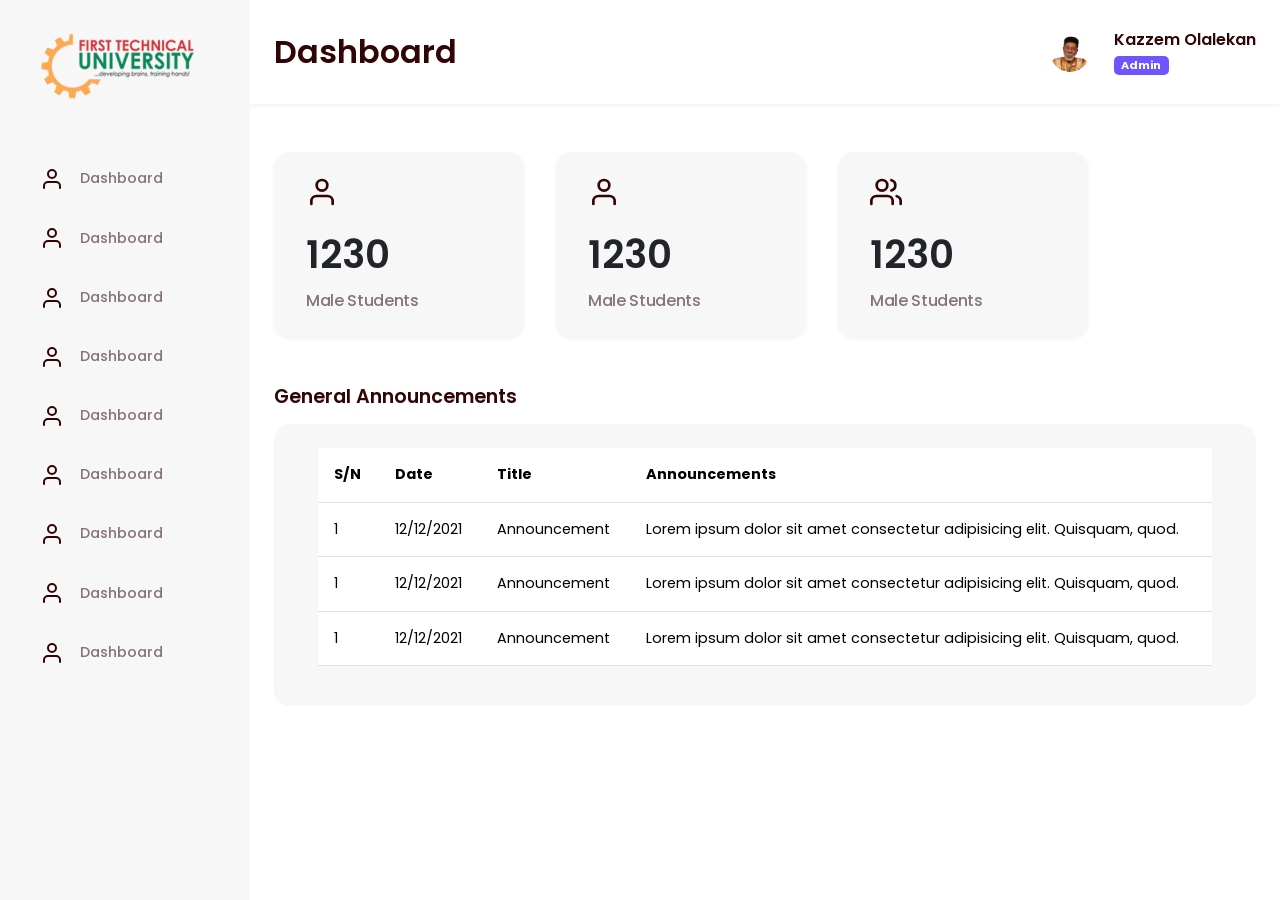
<file: admin/index.html>
<!DOCTYPE html>
<html>

<head>
    <meta name="viewport" content="width=device-width, initial-scale=1.0">

    <link rel="preconnect" href="https://fonts.googleapis.com">
    <link rel="preconnect" href="https://fonts.gstatic.com" crossorigin>
    <link href="https://fonts.googleapis.com/css2?family=Poppins:wght@200;300;400;500;600;700;800;900&display=swap"
        rel="stylesheet">

    <link href="./img/logo (2).jpg" rel="icon">
    <link href="./img/logo (2).jpg" rel="apple-touch-icon">

    <!-- New css -->
    <link rel="stylesheet" href="/assets/css/style.css">
    <link href="https://cdn.jsdelivr.net/npm/bootstrap@5.0.2/dist/css/bootstrap.min.css" rel="stylesheet"
        integrity="sha384-EVSTQN3/azprG1Anm3QDgpJLIm9Nao0Yz1ztcQTwFspd3yD65VohhpuuCOmLASjC" crossorigin="anonymous">

    <!-- Icons -->
    <link rel="stylesheet" href="/assets/css/feather-icon.css">

    <title>University|Admin portal</title>
</head>

<body>
    <main id="super-box">

        <!-- Side bar -->
        <nav>
            <!-- image -->
            <div class="logo">
                <img src="/assets/images/techu_logo.png" alt="logo" class="img-fluid">
            </div>

            <!-- nav box -->
            <div class="nav-box">

                <!-- nav list -->
                <ul class="nav-list">
                    <li class="nav-item">
                        <a href="#" class="nav-link">
                            <span class="icon"><i data-feather="user"></i></span>
                            <span>Dashboard</span>
                        </a>
                    </li>
                    <li class="nav-item">
                        <a href="#" class="nav-link">
                            <span class="icon"><i data-feather="user"></i></span>
                            <span>Dashboard</span>
                        </a>
                    </li>
                    <li class="nav-item">
                        <a href="#" class="nav-link">
                            <span class="icon"><i data-feather="user"></i></span>
                            <span>Dashboard</span>
                        </a>
                    </li>
                    <li class="nav-item">
                        <a href="#" class="nav-link">
                            <span class="icon"><i data-feather="user"></i></span>
                            <span>Dashboard</span>
                        </a>
                    </li>
                    <li class="nav-item">
                        <a href="#" class="nav-link">
                            <span class="icon"><i data-feather="user"></i></span>
                            <span>Dashboard</span>
                        </a>
                    </li>
                    <li class="nav-item">
                        <a href="#" class="nav-link">
                            <span class="icon"><i data-feather="user"></i></span>
                            <span>Dashboard</span>
                        </a>
                    </li>
                    <li class="nav-item">
                        <a href="#" class="nav-link">
                            <span class="icon"><i data-feather="user"></i></span>
                            <span>Dashboard</span>
                        </a>
                    </li>
                    <li class="nav-item">
                        <a href="#" class="nav-link">
                            <span class="icon"><i data-feather="user"></i></span>
                            <span>Dashboard</span>
                        </a>
                    </li>
                    <li class="nav-item">
                        <a href="#" class="nav-link">
                            <span class="icon"><i data-feather="user"></i></span>
                            <span>Dashboard</span>
                        </a>
                    </li>
                </ul>
            </div>
        </nav>

        <!-- Main content -->
        <section class="viewbox">

            <div class="viewbox-nav">
                <h1>Dashboard</h1>

                <div id="droppy" class="dropdown">
                    <div class="profile-bar dropdown-toggle" type="button" id="dropdownMenuButton1"
                        data-bs-toggle="dropdown" aria-expanded="false">
                        <div class="image">
                            <img src="/assets/images/demo/img1.png" alt="">
                        </div>
                        <div class="content">
                            <p>Kazzem Olalekan</p>
                            <span class="badge bg-secondary">Admin</span>
                        </div>
                    </div>

                    <ul class="dropdown-menu" aria-labelledby="dropdownMenuButton1" style="top: 20px;">
                        <li>
                            <a class="dropdown-item" href="#">
                                <span class="icon">
                                    <i data-feather="home"></i>
                                </span>
                                <span>Settings</span>
                            </a>
                        </li>
                        <li>
                            <a class="dropdown-item" href="#">
                                <span class="icon">
                                    <i data-feather="home"></i>
                                </span>
                                <span>Settings</span>
                            </a>
                        </li>

                        <div class="dropdown-divider"></div>

                        <li>
                            <a class="dropdown-item" href="#">
                                <span class="icon">
                                    <i data-feather="home"></i>
                                </span>
                                <span>Settings</span>
                            </a>
                        </li>
                    </ul>
                </div>

                <button id="sidebarBtn">
                    <i data-feather="menu"></i>
                </button>
            </div>

            <div class="viewbox-content">

                <section class="student-cards">
                    <div class="card">
                        <span class="icon">
                            <i data-feather="user"></i>
                        </span>

                        <h2>1230</h2>
                        <p>Male Students</p>
                    </div>

                    <div class="card">
                        <span class="icon">
                            <i data-feather="user"></i>
                        </span>

                        <h2>1230</h2>
                        <p>Male Students</p>
                    </div>

                    <div class="card">
                        <span class="icon">
                            <i data-feather="users"></i>
                        </span>

                        <h2>1230</h2>
                        <p>Male Students</p>
                    </div>
                </section>

                <section class="general-announcements">

                    <div class="box">

                        <h2>General Announcements</h2>

                        <div class="table-box">
                            <div class="container">
                                <table class="table">
                                    <thead>
                                        <th>S/N</th>
                                        <th>Date</th>
                                        <th>Title</th>
                                        <th>Announcements</th>
                                    </thead>

                                    <tbody>
                                        <tr>
                                            <td>1</td>
                                            <td>12/12/2021</td>
                                            <td>Announcement</td>
                                            <td>Lorem ipsum dolor sit amet consectetur adipisicing elit. Quisquam, quod.
                                            </td>
                                        </tr>

                                        <tr>
                                            <td>1</td>
                                            <td>12/12/2021</td>
                                            <td>Announcement</td>
                                            <td>Lorem ipsum dolor sit amet consectetur adipisicing elit. Quisquam, quod.
                                            </td>
                                        </tr>

                                        <tr>
                                            <td>1</td>
                                            <td>12/12/2021</td>
                                            <td>Announcement</td>
                                            <td>Lorem ipsum dolor sit amet consectetur adipisicing elit. Quisquam, quod.
                                            </td>
                                        </tr>
                                    </tbody>
                                </table>
                            </div>
                        </div>

                    </div>

                </section>

            </div>

        </section>

    </main>


    <!-- Scripts -->
    <script src="https://code.jquery.com/jquery-3.6.3.min.js"
        integrity="sha256-pvPw+upLPUjgMXY0G+8O0xUf+/Im1MZjXxxgOcBQBXU=" crossorigin="anonymous"></script>
    <script src="https://cdn.jsdelivr.net/npm/bootstrap@5.0.2/dist/js/bootstrap.bundle.min.js"
        integrity="sha384-MrcW6ZMFYlzcLA8Nl+NtUVF0sA7MsXsP1UyJoMp4YLEuNSfAP+JcXn/tWtIaxVXM"
        crossorigin="anonymous"></script>
    <script src="/assets/js/feather-icon/feather.min.js"></script>
    <script src="/assets/js/feather-icon/feather-icon.js"></script>
    <script src="/assets/js/main.js"></script>

</body>

</html>
</file>
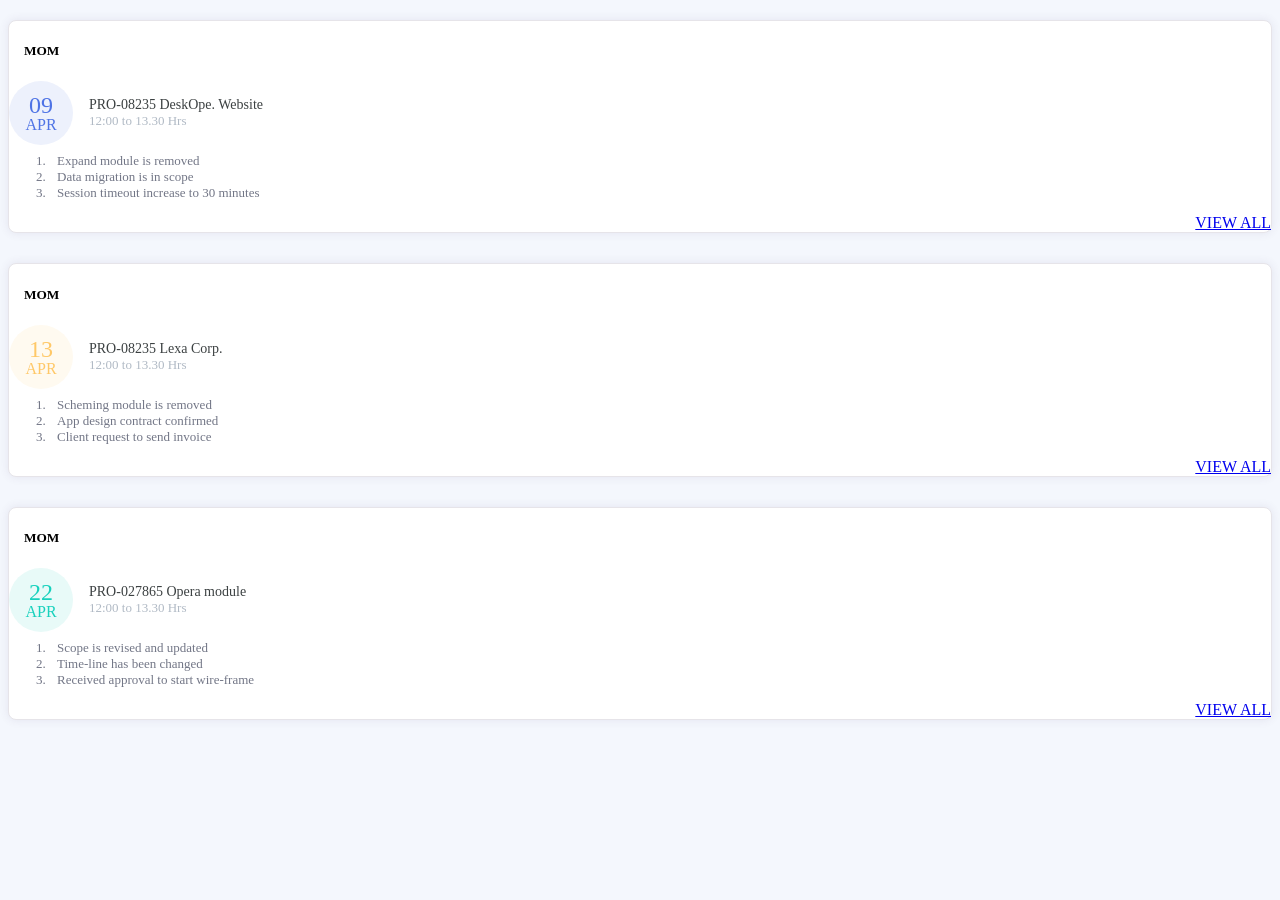
<file: admin/card.html>
<!DOCTYPE html>
<html lang="en">
<head>
    <meta charset="UTF-8">
    <meta http-equiv="X-UA-Compatible" content="IE=edge">
    <meta name="viewport" content="width=device-width, initial-scale=1.0">
    <title>Document</title>
    <link rel="stylesheet" href="https://cdnjs.cloudflare.com/ajax/libs/font-awesome/5.12.1/css/all.min.css" integrity="sha256-mmgLkCYLUQbXn0B1SRqzHar6dCnv9oZFPEC1g1cwlkk=" crossorigin="anonymous" />
    <style>
        body{
    background: #F4F7FD;
    margin-top:20px;
}

.card-margin {
    margin-bottom: 1.875rem;
}

.card {
    border: 0;
    box-shadow: 0px 0px 10px 0px rgba(82, 63, 105, 0.1);
    -webkit-box-shadow: 0px 0px 10px 0px rgba(82, 63, 105, 0.1);
    -moz-box-shadow: 0px 0px 10px 0px rgba(82, 63, 105, 0.1);
    -ms-box-shadow: 0px 0px 10px 0px rgba(82, 63, 105, 0.1);
}
.card {
    position: relative;
    display: flex;
    flex-direction: column;
    min-width: 0;
    word-wrap: break-word;
    background-color: #ffffff;
    background-clip: border-box;
    border: 1px solid #e6e4e9;
    border-radius: 8px;
}

.card .card-header.no-border {
    border: 0;
}
.card .card-header {
    background: none;
    padding: 0 0.9375rem;
    font-weight: 500;
    display: flex;
    align-items: center;
    min-height: 50px;
}
.card-header:first-child {
    border-radius: calc(8px - 1px) calc(8px - 1px) 0 0;
}

.widget-49 .widget-49-title-wrapper {
  display: flex;
  align-items: center;
}

.widget-49 .widget-49-title-wrapper .widget-49-date-primary {
  display: flex;
  align-items: center;
  justify-content: center;
  flex-direction: column;
  background-color: #edf1fc;
  width: 4rem;
  height: 4rem;
  border-radius: 50%;
}

.widget-49 .widget-49-title-wrapper .widget-49-date-primary .widget-49-date-day {
  color: #4e73e5;
  font-weight: 500;
  font-size: 1.5rem;
  line-height: 1;
}

.widget-49 .widget-49-title-wrapper .widget-49-date-primary .widget-49-date-month {
  color: #4e73e5;
  line-height: 1;
  font-size: 1rem;
  text-transform: uppercase;
}

.widget-49 .widget-49-title-wrapper .widget-49-date-secondary {
  display: flex;
  align-items: center;
  justify-content: center;
  flex-direction: column;
  background-color: #fcfcfd;
  width: 4rem;
  height: 4rem;
  border-radius: 50%;
}

.widget-49 .widget-49-title-wrapper .widget-49-date-secondary .widget-49-date-day {
  color: #dde1e9;
  font-weight: 500;
  font-size: 1.5rem;
  line-height: 1;
}

.widget-49 .widget-49-title-wrapper .widget-49-date-secondary .widget-49-date-month {
  color: #dde1e9;
  line-height: 1;
  font-size: 1rem;
  text-transform: uppercase;
}

.widget-49 .widget-49-title-wrapper .widget-49-date-success {
  display: flex;
  align-items: center;
  justify-content: center;
  flex-direction: column;
  background-color: #e8faf8;
  width: 4rem;
  height: 4rem;
  border-radius: 50%;
}

.widget-49 .widget-49-title-wrapper .widget-49-date-success .widget-49-date-day {
  color: #17d1bd;
  font-weight: 500;
  font-size: 1.5rem;
  line-height: 1;
}

.widget-49 .widget-49-title-wrapper .widget-49-date-success .widget-49-date-month {
  color: #17d1bd;
  line-height: 1;
  font-size: 1rem;
  text-transform: uppercase;
}

.widget-49 .widget-49-title-wrapper .widget-49-date-info {
  display: flex;
  align-items: center;
  justify-content: center;
  flex-direction: column;
  background-color: #ebf7ff;
  width: 4rem;
  height: 4rem;
  border-radius: 50%;
}

.widget-49 .widget-49-title-wrapper .widget-49-date-info .widget-49-date-day {
  color: #36afff;
  font-weight: 500;
  font-size: 1.5rem;
  line-height: 1;
}

.widget-49 .widget-49-title-wrapper .widget-49-date-info .widget-49-date-month {
  color: #36afff;
  line-height: 1;
  font-size: 1rem;
  text-transform: uppercase;
}

.widget-49 .widget-49-title-wrapper .widget-49-date-warning {
  display: flex;
  align-items: center;
  justify-content: center;
  flex-direction: column;
  background-color: floralwhite;
  width: 4rem;
  height: 4rem;
  border-radius: 50%;
}

.widget-49 .widget-49-title-wrapper .widget-49-date-warning .widget-49-date-day {
  color: #FFC868;
  font-weight: 500;
  font-size: 1.5rem;
  line-height: 1;
}

.widget-49 .widget-49-title-wrapper .widget-49-date-warning .widget-49-date-month {
  color: #FFC868;
  line-height: 1;
  font-size: 1rem;
  text-transform: uppercase;
}

.widget-49 .widget-49-title-wrapper .widget-49-date-danger {
  display: flex;
  align-items: center;
  justify-content: center;
  flex-direction: column;
  background-color: #feeeef;
  width: 4rem;
  height: 4rem;
  border-radius: 50%;
}

.widget-49 .widget-49-title-wrapper .widget-49-date-danger .widget-49-date-day {
  color: #F95062;
  font-weight: 500;
  font-size: 1.5rem;
  line-height: 1;
}

.widget-49 .widget-49-title-wrapper .widget-49-date-danger .widget-49-date-month {
  color: #F95062;
  line-height: 1;
  font-size: 1rem;
  text-transform: uppercase;
}

.widget-49 .widget-49-title-wrapper .widget-49-date-light {
  display: flex;
  align-items: center;
  justify-content: center;
  flex-direction: column;
  background-color: #fefeff;
  width: 4rem;
  height: 4rem;
  border-radius: 50%;
}

.widget-49 .widget-49-title-wrapper .widget-49-date-light .widget-49-date-day {
  color: #f7f9fa;
  font-weight: 500;
  font-size: 1.5rem;
  line-height: 1;
}

.widget-49 .widget-49-title-wrapper .widget-49-date-light .widget-49-date-month {
  color: #f7f9fa;
  line-height: 1;
  font-size: 1rem;
  text-transform: uppercase;
}

.widget-49 .widget-49-title-wrapper .widget-49-date-dark {
  display: flex;
  align-items: center;
  justify-content: center;
  flex-direction: column;
  background-color: #ebedee;
  width: 4rem;
  height: 4rem;
  border-radius: 50%;
}

.widget-49 .widget-49-title-wrapper .widget-49-date-dark .widget-49-date-day {
  color: #394856;
  font-weight: 500;
  font-size: 1.5rem;
  line-height: 1;
}

.widget-49 .widget-49-title-wrapper .widget-49-date-dark .widget-49-date-month {
  color: #394856;
  line-height: 1;
  font-size: 1rem;
  text-transform: uppercase;
}

.widget-49 .widget-49-title-wrapper .widget-49-date-base {
  display: flex;
  align-items: center;
  justify-content: center;
  flex-direction: column;
  background-color: #f0fafb;
  width: 4rem;
  height: 4rem;
  border-radius: 50%;
}

.widget-49 .widget-49-title-wrapper .widget-49-date-base .widget-49-date-day {
  color: #68CBD7;
  font-weight: 500;
  font-size: 1.5rem;
  line-height: 1;
}

.widget-49 .widget-49-title-wrapper .widget-49-date-base .widget-49-date-month {
  color: #68CBD7;
  line-height: 1;
  font-size: 1rem;
  text-transform: uppercase;
}

.widget-49 .widget-49-title-wrapper .widget-49-meeting-info {
  display: flex;
  flex-direction: column;
  margin-left: 1rem;
}

.widget-49 .widget-49-title-wrapper .widget-49-meeting-info .widget-49-pro-title {
  color: #3c4142;
  font-size: 14px;
}

.widget-49 .widget-49-title-wrapper .widget-49-meeting-info .widget-49-meeting-time {
  color: #B1BAC5;
  font-size: 13px;
}

.widget-49 .widget-49-meeting-points {
  font-weight: 400;
  font-size: 13px;
  margin-top: .5rem;
}

.widget-49 .widget-49-meeting-points .widget-49-meeting-item {
  display: list-item;
  color: #727686;
}

.widget-49 .widget-49-meeting-points .widget-49-meeting-item span {
  margin-left: .5rem;
}

.widget-49 .widget-49-meeting-action {
  text-align: right;
}

.widget-49 .widget-49-meeting-action a {
  text-transform: uppercase;
}
    </style>
</head>
<body>
    <div class="container">
        <div class="row">
            <div class="col-lg-4">
                <div class="card card-margin">
                    <div class="card-header no-border">
                        <h5 class="card-title">MOM</h5>
                    </div>
                    <div class="card-body pt-0">
                        <div class="widget-49">
                            <div class="widget-49-title-wrapper">
                                <div class="widget-49-date-primary">
                                    <span class="widget-49-date-day">09</span>
                                    <span class="widget-49-date-month">apr</span>
                                </div>
                                <div class="widget-49-meeting-info">
                                    <span class="widget-49-pro-title">PRO-08235 DeskOpe. Website</span>
                                    <span class="widget-49-meeting-time">12:00 to 13.30 Hrs</span>
                                </div>
                            </div>
                            <ol class="widget-49-meeting-points">
                                <li class="widget-49-meeting-item"><span>Expand module is removed</span></li>
                                <li class="widget-49-meeting-item"><span>Data migration is in scope</span></li>
                                <li class="widget-49-meeting-item"><span>Session timeout increase to 30 minutes</span></li>
                            </ol>
                            <div class="widget-49-meeting-action">
                                <a href="#" class="btn btn-sm btn-flash-border-primary">View All</a>
                            </div>
                        </div>
                    </div>
                </div>
            </div>
            <div class="col-lg-4">
                <div class="card card-margin">
                    <div class="card-header no-border">
                        <h5 class="card-title">MOM</h5>
                    </div>
                    <div class="card-body pt-0">
                        <div class="widget-49">
                            <div class="widget-49-title-wrapper">
                                <div class="widget-49-date-warning">
                                    <span class="widget-49-date-day">13</span>
                                    <span class="widget-49-date-month">apr</span>
                                </div>
                                <div class="widget-49-meeting-info">
                                    <span class="widget-49-pro-title">PRO-08235 Lexa Corp.</span>
                                    <span class="widget-49-meeting-time">12:00 to 13.30 Hrs</span>
                                </div>
                            </div>
                            <ol class="widget-49-meeting-points">
                                <li class="widget-49-meeting-item"><span>Scheming module is removed</span></li>
                                <li class="widget-49-meeting-item"><span>App design contract confirmed</span></li>
                                <li class="widget-49-meeting-item"><span>Client request to send invoice</span></li>
                            </ol>
                            <div class="widget-49-meeting-action">
                                <a href="#" class="btn btn-sm btn-flash-border-warning">View All</a>
                            </div>
                        </div>
                    </div>
                </div>
            </div>
            <div class="col-lg-4">
                <div class="card card-margin">
                    <div class="card-header no-border">
                        <h5 class="card-title">MOM</h5>
                    </div>
                    <div class="card-body pt-0">
                        <div class="widget-49">
                            <div class="widget-49-title-wrapper">
                                <div class="widget-49-date-success">
                                    <span class="widget-49-date-day">22</span>
                                    <span class="widget-49-date-month">apr</span>
                                </div>
                                <div class="widget-49-meeting-info">
                                    <span class="widget-49-pro-title">PRO-027865 Opera module</span>
                                    <span class="widget-49-meeting-time">12:00 to 13.30 Hrs</span>
                                </div>
                            </div>
                            <ol class="widget-49-meeting-points">
                                <li class="widget-49-meeting-item"><span>Scope is revised and updated</span></li>
                                <li class="widget-49-meeting-item"><span>Time-line has been changed</span></li>
                                <li class="widget-49-meeting-item"><span>Received approval to start wire-frame</span></li>
                            </ol>
                            <div class="widget-49-meeting-action">
                                <a href="#" class="btn btn-sm btn-flash-border-success">View All</a>
                            </div>
                        </div>
                    </div>
                </div>
            </div>
        </div>
        </div>
</body>
</html>
</file>
<file: assets/css/style.css>
body {
    font-family: 'Poppins', sans-serif !important;
    color: #310405 !important;
}

h1 {
    font-weight: 600 !important;
}
h2 {
    font-weight: 600 !important;
}

p{
    margin-bottom: 0 !important;
}

.panel-body{
    margin-bottom: 1.5rem;
}

.panel-body .thumbnail{
    margin-bottom: 4rem;
}

.panel-body .thumbnail > h5{
    margin-bottom: 1.5rem;
}

.form-group{
    margin-bottom: 1rem;
}

input, button, select, textarea{
    font-family: 'Poppins', sans-serif !important;
}

.btn-pink{
    background-color: #d44b4e !important;
    color: #fff !important;
    border: none !important;
    padding: .5rem 1rem !important;
    border-radius: 5px !important;
    font-weight: 600 !important;
    transition: .3s !important;
}

.btn span.icon svg{
    width: 1.1rem !important;
    height: 1.1rem !important;
    margin-right: .5rem !important;
    color: #fff;
}

#super-box {
    display: flex;
    align-items: flex-start;
    min-height: 100vh;
    width: 100%;
    overflow-x: hidden;
    background-color: white;
    position: relative;
}

.icon svg{
    color: #310405;
    transition: .3s;
}

#super-box nav,
#super-box section.viewbox {
    min-height: 100vh;
    transition: .3s;
    overflow: hidden;
}

#super-box nav {
    display: flex;
    flex-direction: column;
    align-items: flex-start;
    padding: 0rem 1.5rem 7rem;
    gap: 24px;
    background: #F7F7F7;
    width: 250px;
    position: fixed;
    z-index: 1;
    top: 0;
    left: 0;
    overflow-y: scroll;
    max-height: 100vh;
}

#super-box nav .logo {
    display: flex;
    align-items: center;
    padding: 2rem 1rem;
}

#super-box nav .nav-box {
    width: 100%;
}

#super-box nav .nav-box > ul {
    list-style: none;
    padding: 0;
    margin: 0;
}

#super-box nav .nav-box .nav-item > a {
    display: flex;
    align-items: center;
    gap: 1rem;
    padding: .7rem 1rem;
    border-radius: 8px;
    color: #867374;
    font-weight: 500;
    text-decoration: none;
    transition: .3s;
    width: 100%;
    margin-bottom: .8rem;
    font-size: .9rem;
}

#super-box nav .nav-box .nav-item a:hover,
#super-box nav .nav-box .nav-item a.active {
    background: #d44b4e;
    color: white;
}
#super-box nav .nav-box .nav-item a:hover span.icon svg,
#super-box nav .nav-box .nav-item a.active span.icon svg{
    color: #fff;
}

#super-box .viewbox {
    width: calc(100% - 250px);
    margin-left: 250px;
}

.viewbox .viewbox-nav,
.viewbox .viewbox-content {
    padding: .7rem 1.5rem;
}

.viewbox .viewbox-nav {
    display: flex;
    align-items: center;
    box-shadow: 0px 2px 4px rgba(0, 0, 0, 0.05);
}

#sidebarBtn{
    display: flex;
    align-items: center;
    justify-content: center;
    margin-left: 1.5rem;
    background-color: #fff;
    border-radius: 5px;
    border: none;
    cursor: pointer;
    transition: .3s;
    padding: .5rem;
    display: none;
}

#sidebarBtn:hover{
    background-color: #ece8e8;
}

.viewbox .viewbox-nav h1{
    margin-right: auto;
}

.viewbox .viewbox-nav .profile-bar {
    display: flex;
    align-content: center;
}

.viewbox .viewbox-nav .profile-bar .content p {
    margin-bottom: .3rem;
    font-weight: 600;
}

.viewbox .viewbox-nav .profile-bar .content span {
    font-size: .7rem !important;
    background: #6D55FF !important;
    border-radius: 5px;
}

.viewbox .viewbox-nav .profile-bar .image {
    width: 40px;
    height: 100%;
    overflow: hidden;
    display: flex;
    align-items: center;
    justify-content: center;
    margin: auto 0;
    margin-right: 1.5rem;
}

.viewbox .viewbox-nav .profile-bar .image img{
    width: 40px;
    height: 40px;
    border-radius: 50%;
    display: block;
    margin: 0 auto;
}


#droppy .dropdown-menu li a{
    padding-top: .5rem;
    padding-bottom: .5rem;
    font-size: .9rem;
    display: flex;
    align-items: center;
    transition: .3s;
}
#droppy .dropdown-menu li a svg{
    width: 1.1rem;
    height: 1.1rem;
    display: block;
    margin-right: .7rem;
}
#droppy .dropdown-menu li a:hover{
    background-color: #d44b4e;
    color: #fff;
}
#droppy .dropdown-menu li a:hover svg{
    color: #fff;
}

#droppy .profile-bar::after{
    opacity: 0;
    display: none;
}

.viewbox .viewbox-content {
    padding-top: 3rem;
    max-width: 1400px;
}

.viewbox .viewbox-content section{
    margin-bottom: 2rem;
}


.student-cards{
    display: flex;
    align-items: center;
    flex-wrap: wrap;
    gap: 2rem;
}

.student-cards .card {
    padding: 1.5rem 2rem;
    border-radius: 1rem;
    background: #F7F7F7;
    box-shadow: 0px 2px 4px rgba(0, 0, 0, 0.05);
    margin-bottom: 1rem;
    border: none;
    width: 100%;
    max-width: 250px;
}

.student-cards .card h2 {
    margin-bottom: .7rem;
    font-size: 2.4rem;
}

.student-cards .card p {
    letter-spacing: -0.02em;
    color: #867374;
    font-weight: 500;
}
.student-cards .card .icon{
    margin-bottom: 1.5rem;
}
.student-cards .card .icon svg {
    width: 2rem;
    height: 2rem;
}

.table-box {
    padding: 24px 32px;
    gap: 16px;
    background: #F7F7F7;
    border-radius: 16px;
    width: 100%;
    overflow-x: scroll;
}

.table-box .container{
    min-width: 800px;
}

.general-announcements h2{
    font-size: 1.2rem;
    margin-bottom: 1rem;
}

.table>:not(:last-child)>:last-child>* {
    border-bottom-color: inherit !important;
}

.table>:not(caption)>*>* {
    padding: 1rem !important;
    font-size: .9rem;
}

.pro-activity-panel{
    display: flex;
    align-items: flex-start;
    flex-wrap: wrap;
    gap: 2rem;
}

.profile-panel{
    width: 100%;
    max-width: 900px;
    background: #F7F7F7;
    border-radius: 16px;
    overflow: hidden;
}

.profile-panel p{
    color: #867374;
    font-size: 1.1rem;
}

.profile-panel .header-bg{
    background: url(../images/bg.png);
    height: 150px;
    background-size: cover;
    background-position: center;
    background-repeat: no-repeat;
}

.profile-panel .content{
    padding: 2rem 3rem;
    position: relative;
}

.profile-panel .content .details{
    margin-bottom: 3rem;
}

.profile-panel .content .details h4{
    font-weight: bold;
    margin-bottom: .8rem;
}
.profile-panel .content .details p{
    margin-bottom: .2rem !important;
}

.profile-panel .content img{
    box-sizing: border-box;
    width: 200px;
    height: 200px;
    border: 4px solid #FFFFFF;
    border-radius: 50%;
    position: absolute;
    top: -50%;
    transform: translateY(50%);
}
.profile-panel .content .details{
    margin-top: calc(calc(200px / 2) + .5rem);
}

.profile-panel .boxes{
    display: flex;
    align-items: center;
    justify-content: space-between;
    flex-wrap: wrap;
}

.profile-panel .boxes h4{
    font-size: 1.2rem;
    font-weight: 600;
    margin-bottom: .8rem;
}

.activity-panel{
    border: 1px solid #EE474D;
    filter: drop-shadow(0px 4px 4px rgba(0, 0, 0, 0.04));
    border-radius: 16px;
    padding: 2.5rem 2rem;
    display: flex;
    flex-direction: column;
    gap: 4rem;
    width: 100%;
    max-width: 350px;
}
.activity-panel h4{
    font-size: 1.3rem;
    font-weight: 600;
    margin-bottom: .8rem;
}
.activity-panel p{
    font-weight: 500;
    font-size: 1.1rem;
}

@media (max-width: 768px){
    #sidebarBtn{
        display: block;
    }
    #super-box nav{
        width: 300px;
        transform: translateX(-100%);
    }
    #super-box .viewbox{
        width: 100%;
        margin-left: 0px;
    }
    #super-box nav.active{
        transform: translateX(0%);
        box-shadow: 0px 2px 4px rgba(0, 0, 0, 0.05);
    }
}
</file>
<file: assets/css/feather-icon.css>
button,hr,input{overflow:visible}audio,canvas,progress,video{display:inline-block}progress,sub,sup{vertical-align:baseline}html{font-family:sans-serif;line-height:1.15;-ms-text-size-adjust:100%;-webkit-text-size-adjust:100%}body{margin:0}menu,article,aside,details,footer,header,nav,section{display:block}h1{font-size:2em;margin:.67em 0}figcaption,figure,main{display:block}figure{margin:1em 40px}hr{-webkit-box-sizing:content-box;box-sizing:content-box;height:0}code,kbd,pre,samp{font-family:monospace,monospace;font-size:1em}a{background-color:transparent;-webkit-text-decoration-skip:objects}a:active,a:hover{outline-width:0}abbr[title]{border-bottom:none;text-decoration:underline;-webkit-text-decoration:underline dotted;text-decoration:underline dotted}b,strong{font-weight:bolder}dfn{font-style:italic}mark{background-color:#ff0;color:#000}small{font-size:80%}sub,sup{font-size:75%;line-height:0;position:relative}sub{bottom:-.25em}sup{top:-.5em}audio:not([controls]){display:none;height:0}img{border-style:none}svg:not(:root){overflow:hidden}button,input,optgroup,select,textarea{font-family:sans-serif;font-size:100%;line-height:1.15;margin:0}button,select{text-transform:none}[type=submit],[type=reset],button,html [type=button]{-webkit-appearance:button}[type=button]::-moz-focus-inner,[type=reset]::-moz-focus-inner,[type=submit]::-moz-focus-inner,button::-moz-focus-inner{border-style:none;padding:0}[type=button]:-moz-focusring,[type=reset]:-moz-focusring,[type=submit]:-moz-focusring,button:-moz-focusring{outline:ButtonText dotted 1px}fieldset{border:1px solid silver;margin:0 2px;padding:.35em .625em .75em}legend{-webkit-box-sizing:border-box;box-sizing:border-box;color:inherit;display:table;max-width:100%;padding:0;white-space:normal}textarea{overflow:auto}[type=checkbox],[type=radio]{-webkit-box-sizing:border-box;box-sizing:border-box;padding:0}[type=number]::-webkit-inner-spin-button,[type=number]::-webkit-outer-spin-button{height:auto}[type=search]{-webkit-appearance:textfield;outline-offset:-2px}[type=search]::-webkit-search-cancel-button,[type=search]::-webkit-search-decoration{-webkit-appearance:none}::-webkit-file-upload-button{-webkit-appearance:button;font:inherit}summary{display:list-item}[hidden],template{display:none}
</file>
